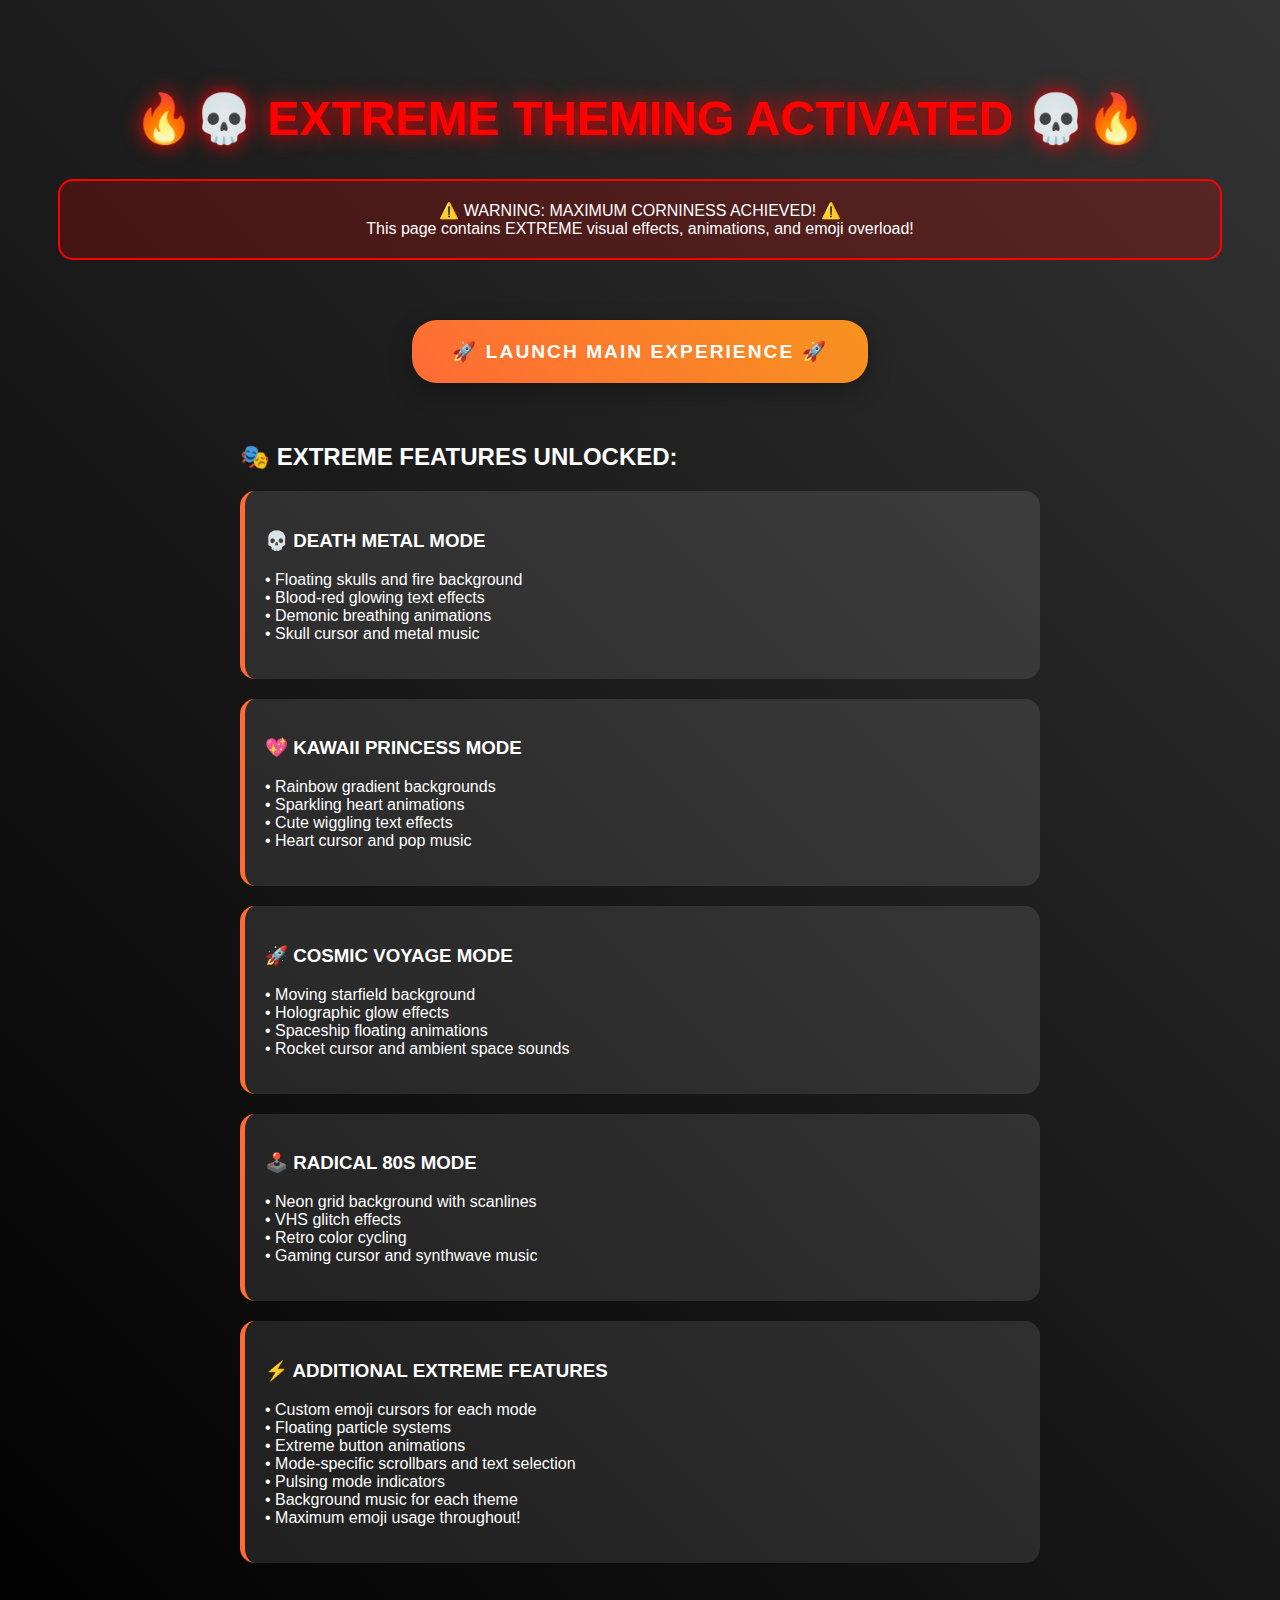
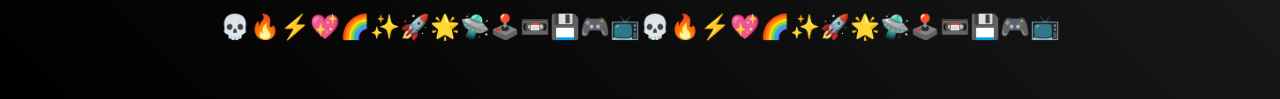
<file: extreme-demo.html>
<!DOCTYPE html>
<html lang="en">
<head>
    <meta charset="UTF-8">
    <meta name="viewport" content="width=device-width, initial-scale=1.0">
    <title>🔥 EXTREME THEMING DEMO 🔥</title>
    <style>
        body {
            font-family: Arial, sans-serif;
            background: linear-gradient(45deg, #000, #333);
            color: #fff;
            text-align: center;
            padding: 50px;
            min-height: 100vh;
        }
        
        h1 {
            font-size: 3rem;
            color: #ff0000;
            text-shadow: 0 0 20px #ff0000;
            animation: extremeGlow 2s ease-in-out infinite alternate;
        }
        
        @keyframes extremeGlow {
            0% { text-shadow: 0 0 20px #ff0000; }
            100% { text-shadow: 0 0 40px #ff0000, 0 0 80px #ff0000; }
        }
        
        .demo-buttons {
            margin: 50px 0;
        }
        
        .demo-btn {
            background: linear-gradient(45deg, #ff6b35, #f7931e);
            color: #fff;
            border: none;
            padding: 20px 40px;
            margin: 10px;
            border-radius: 25px;
            font-size: 1.2rem;
            font-weight: bold;
            cursor: pointer;
            transition: all 0.3s ease;
            text-transform: uppercase;
            letter-spacing: 2px;
            box-shadow: 0 8px 25px rgba(0,0,0,0.3);
        }
        
        .demo-btn:hover {
            transform: scale(1.1) rotate(2deg);
            box-shadow: 0 12px 35px rgba(0,0,0,0.4);
        }
        
        .features {
            max-width: 800px;
            margin: 0 auto;
            text-align: left;
        }
        
        .feature {
            background: rgba(255, 255, 255, 0.1);
            padding: 20px;
            margin: 20px 0;
            border-radius: 15px;
            border-left: 5px solid #ff6b35;
        }
        
        .warning {
            background: rgba(255, 0, 0, 0.2);
            border: 2px solid #ff0000;
            padding: 20px;
            border-radius: 15px;
            margin: 30px 0;
            animation: warningPulse 2s ease-in-out infinite;
        }
        
        @keyframes warningPulse {
            0% { box-shadow: 0 0 10px #ff0000; }
            50% { box-shadow: 0 0 30px #ff0000; }
            100% { box-shadow: 0 0 10px #ff0000; }
        }
    </style>
</head>
<body>
    <h1>🔥💀 EXTREME THEMING ACTIVATED 💀🔥</h1>
    
    <div class="warning">
        ⚠️ WARNING: MAXIMUM CORNINESS ACHIEVED! ⚠️<br>
        This page contains EXTREME visual effects, animations, and emoji overload!
    </div>
    
    <div class="demo-buttons">
        <button class="demo-btn" onclick="window.location.href='index.html'">
            🚀 LAUNCH MAIN EXPERIENCE 🚀
        </button>
    </div>
    
    <div class="features">
        <h2>🎭 EXTREME FEATURES UNLOCKED:</h2>
        
        <div class="feature">
            <h3>💀 DEATH METAL MODE</h3>
            <p>• Floating skulls and fire background<br>
               • Blood-red glowing text effects<br>
               • Demonic breathing animations<br>
               • Skull cursor and metal music</p>
        </div>
        
        <div class="feature">
            <h3>💖 KAWAII PRINCESS MODE</h3>
            <p>• Rainbow gradient backgrounds<br>
               • Sparkling heart animations<br>
               • Cute wiggling text effects<br>
               • Heart cursor and pop music</p>
        </div>
        
        <div class="feature">
            <h3>🚀 COSMIC VOYAGE MODE</h3>
            <p>• Moving starfield background<br>
               • Holographic glow effects<br>
               • Spaceship floating animations<br>
               • Rocket cursor and ambient space sounds</p>
        </div>
        
        <div class="feature">
            <h3>🕹️ RADICAL 80S MODE</h3>
            <p>• Neon grid background with scanlines<br>
               • VHS glitch effects<br>
               • Retro color cycling<br>
               • Gaming cursor and synthwave music</p>
        </div>
        
        <div class="feature">
            <h3>⚡ ADDITIONAL EXTREME FEATURES</h3>
            <p>• Custom emoji cursors for each mode<br>
               • Floating particle systems<br>
               • Extreme button animations<br>
               • Mode-specific scrollbars and text selection<br>
               • Pulsing mode indicators<br>
               • Background music for each theme<br>
               • Maximum emoji usage throughout!</p>
        </div>
    </div>
    
    <div style="margin-top: 50px; font-size: 1.5rem;">
        💀🔥⚡💖🌈✨🚀🌟🛸🕹️📼💾🎮📺💀🔥⚡💖🌈✨🚀🌟🛸🕹️📼💾🎮📺
    </div>
</body>
</html>
</file>
